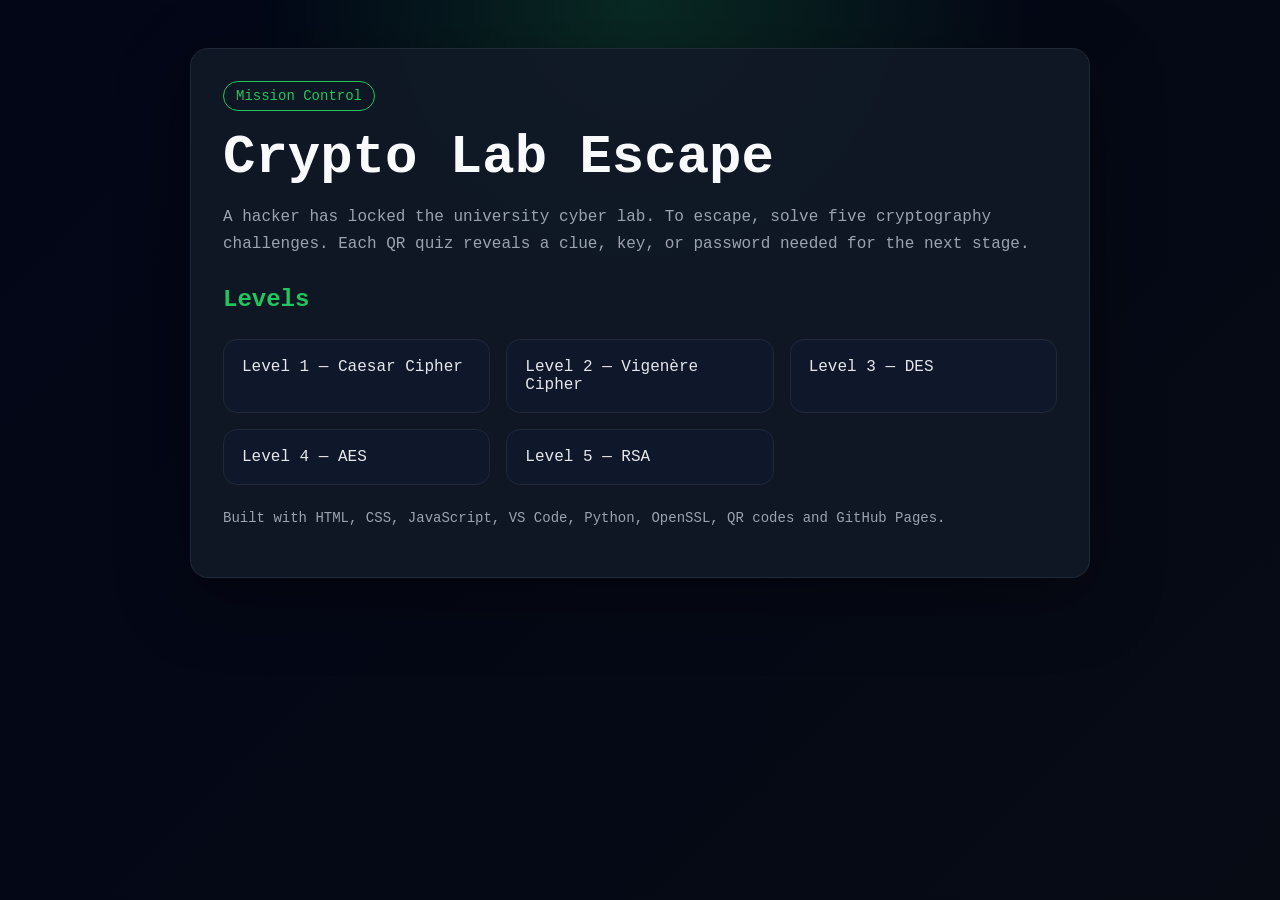
<file: index.html>
<!DOCTYPE html>
<html lang="en">
<head>
    <meta charset="UTF-8">
    <meta name="viewport" content="width=device-width, initial-scale=1.0">
    <title>Crypto Lab Escape</title>
    <link rel="stylesheet" href="style.css">
</head>
<body>
<main>
    <section class="card">
        <span class="badge">Mission Control</span>
        <h1>Crypto Lab Escape</h1>
        <p>
            A hacker has locked the university cyber lab. To escape, solve five cryptography
            challenges. Each QR quiz reveals a clue, key, or password needed for the next stage.
        </p>

        <h2>Levels</h2>
        <div class="grid">
            <a class="level-link" href="level1.html">Level 1 — Caesar Cipher</a>
            <a class="level-link" href="level2.html">Level 2 — Vigenère Cipher</a>
            <a class="level-link" href="level3.html">Level 3 — DES</a>
            <a class="level-link" href="level4.html">Level 4 — AES</a>
            <a class="level-link" href="level5.html">Level 5 — RSA</a>
        </div>

        <p class="footer">
            Built with HTML, CSS, JavaScript, VS Code, Python, OpenSSL, QR codes and GitHub Pages.
        </p>
    </section>
</main>
</body>
</html>
</file>
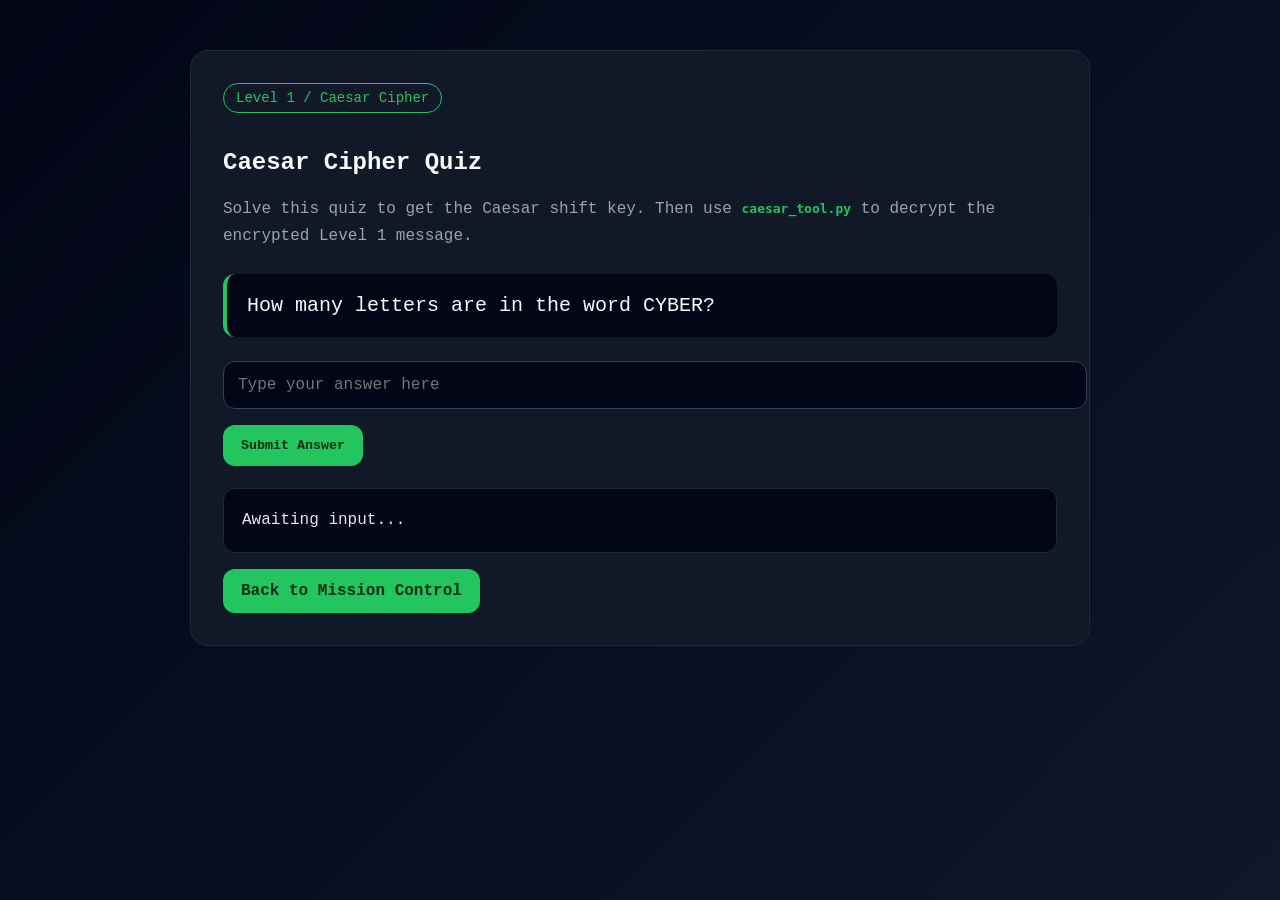
<file: level1.html>
<!DOCTYPE html>
<html lang="en">
<head>
    <meta charset="UTF-8">
    <meta name="viewport" content="width=device-width, initial-scale=1.0">
    <title>Level 1 - Caesar Cipher</title>

    <style>
        body {
            margin: 0;
            min-height: 100vh;
            background: linear-gradient(135deg, #020617, #0f172a);
            color: #e5e7eb;
            font-family: Consolas, "Courier New", monospace;
        }

        main {
            width: min(900px, 92%);
            margin: 0 auto;
            padding: 50px 0;
        }

        .card {
            background: #111827;
            border: 1px solid #1f2937;
            border-radius: 18px;
            padding: 32px;
        }

        .badge {
            display: inline-block;
            border: 1px solid #22c55e;
            color: #22c55e;
            padding: 6px 12px;
            border-radius: 999px;
            font-size: 14px;
            margin-bottom: 16px;
        }

        h1 {
            color: #f9fafb;
        }

        p {
            color: #9ca3af;
            line-height: 1.7;
        }

        .question {
            margin: 24px 0;
            padding: 20px;
            border-left: 4px solid #22c55e;
            background: #020617;
            border-radius: 12px;
            color: #f9fafb;
            font-size: 20px;
        }

        input {
            width: 100%;
            padding: 14px;
            border-radius: 12px;
            border: 1px solid #334155;
            background: #020617;
            color: #e5e7eb;
            font-family: inherit;
            font-size: 16px;
        }

        button, .button {
            display: inline-block;
            margin-top: 16px;
            padding: 13px 18px;
            border: 0;
            border-radius: 12px;
            background: #22c55e;
            color: #052e16;
            font-weight: bold;
            font-family: inherit;
            cursor: pointer;
            text-decoration: none;
        }

        .result {
            margin-top: 22px;
            padding: 18px;
            border-radius: 12px;
            background: #020617;
            border: 1px solid #1f2937;
            line-height: 1.7;
        }

        .success {
            color: #22c55e;
        }

        .error {
            color: #ef4444;
        }

        code {
            color: #22c55e;
            font-weight: bold;
        }
    </style>
</head>

<body>
<main>
    <section class="card">
        <span class="badge">Level 1 / Caesar Cipher</span>

        <h1>Caesar Cipher Quiz</h1>

        <p>
            Solve this quiz to get the Caesar shift key.
            Then use <code>caesar_tool.py</code> to decrypt the encrypted Level 1 message.
        </p>

        <div class="question">
            How many letters are in the word CYBER?
        </div>

        <input id="answer" type="text" placeholder="Type your answer here">

        <button onclick="checkAnswer()">Submit Answer</button>

        <div id="result" class="result">Awaiting input...</div>

        <a class="button" href="index.html">Back to Mission Control</a>
    </section>
</main>

<script>
    const correctAnswers = ["5", "FIVE"];

    function normalize(value) {
        return value.trim().toUpperCase();
    }

    function checkAnswer() {
        const userAnswer = normalize(document.getElementById("answer").value);
        const result = document.getElementById("result");

        if (correctAnswers.includes(userAnswer)) {
            result.innerHTML =
                `<div class="success">
                    <b>ACCESS GRANTED</b><br>
                    Correct. Caesar shift key: <code>5</code><br><br>
                    Use this key with <code>caesar_tool.py</code> to decrypt the Level 1 encrypted message.<br>
                    The decrypted message will reveal the password for Level 2: <code>ORANGE</code>.
                </div>`;
        } else {
            result.innerHTML =
                `<div class="error">
                    <b>ACCESS DENIED</b><br>
                    Wrong answer. Try again.
                </div>`;
        }
    }

    document.getElementById("answer").addEventListener("keydown", function(event) {
        if (event.key === "Enter") {
            checkAnswer();
        }
    });
</script>
</body>
</html>
</file>
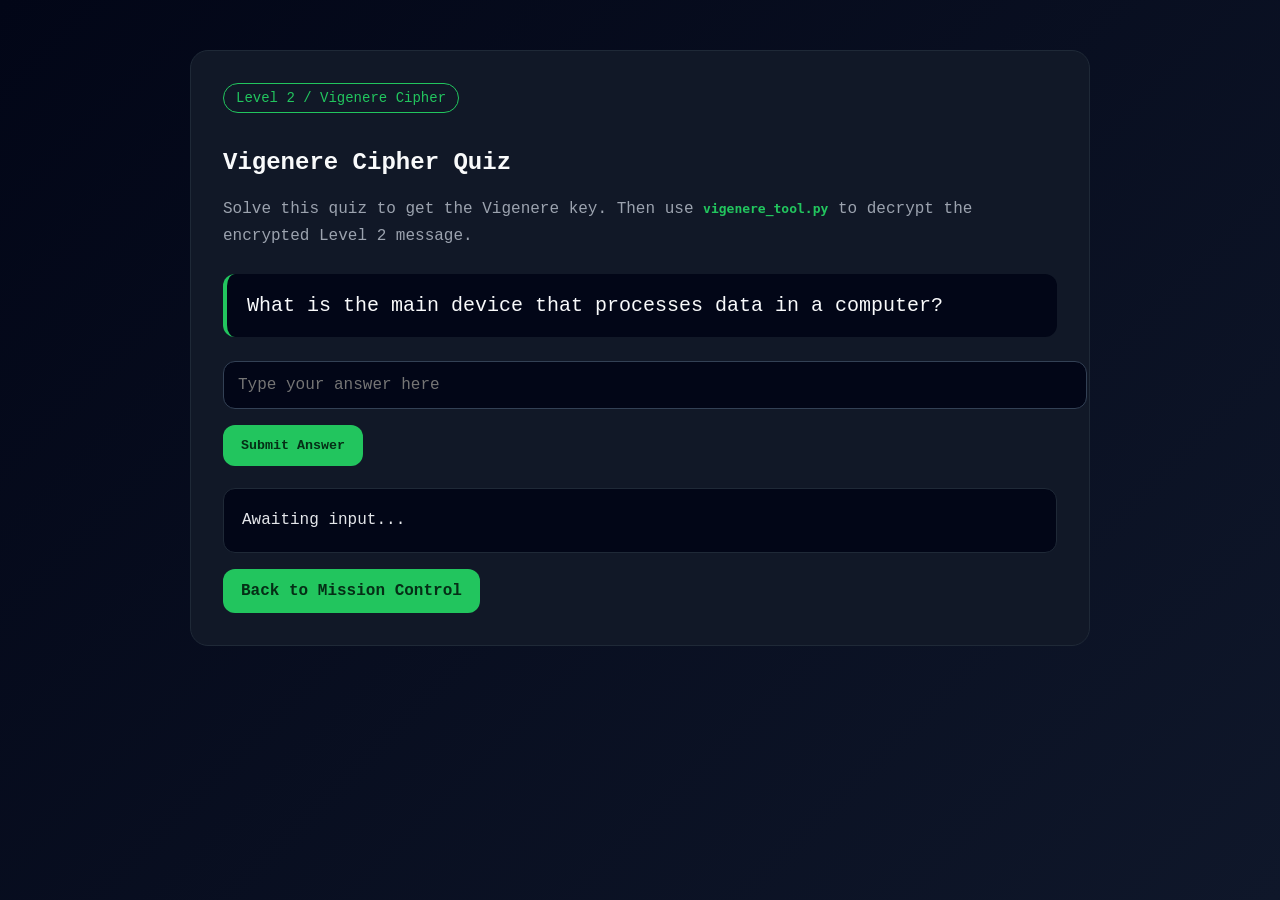
<file: level2.html>
<!DOCTYPE html>
<html lang="en">
<head>
    <meta charset="UTF-8">
    <meta name="viewport" content="width=device-width, initial-scale=1.0">
    <title>Level 2 - Vigenere Cipher</title>

    <style>
        body {
            margin: 0;
            min-height: 100vh;
            background: linear-gradient(135deg, #020617, #0f172a);
            color: #e5e7eb;
            font-family: Consolas, "Courier New", monospace;
        }

        main {
            width: min(900px, 92%);
            margin: 0 auto;
            padding: 50px 0;
        }

        .card {
            background: #111827;
            border: 1px solid #1f2937;
            border-radius: 18px;
            padding: 32px;
        }

        .badge {
            display: inline-block;
            border: 1px solid #22c55e;
            color: #22c55e;
            padding: 6px 12px;
            border-radius: 999px;
            font-size: 14px;
            margin-bottom: 16px;
        }

        h1 {
            color: #f9fafb;
        }

        p {
            color: #9ca3af;
            line-height: 1.7;
        }

        .question {
            margin: 24px 0;
            padding: 20px;
            border-left: 4px solid #22c55e;
            background: #020617;
            border-radius: 12px;
            color: #f9fafb;
            font-size: 20px;
        }

        input {
            width: 100%;
            padding: 14px;
            border-radius: 12px;
            border: 1px solid #334155;
            background: #020617;
            color: #e5e7eb;
            font-family: inherit;
            font-size: 16px;
        }

        button, .button {
            display: inline-block;
            margin-top: 16px;
            padding: 13px 18px;
            border: 0;
            border-radius: 12px;
            background: #22c55e;
            color: #052e16;
            font-weight: bold;
            font-family: inherit;
            cursor: pointer;
            text-decoration: none;
        }

        .result {
            margin-top: 22px;
            padding: 18px;
            border-radius: 12px;
            background: #020617;
            border: 1px solid #1f2937;
            line-height: 1.7;
        }

        .success {
            color: #22c55e;
        }

        .error {
            color: #ef4444;
        }

        code {
            color: #22c55e;
            font-weight: bold;
        }
    </style>
</head>

<body>
<main>
    <section class="card">
        <span class="badge">Level 2 / Vigenere Cipher</span>

        <h1>Vigenere Cipher Quiz</h1>

        <p>
            Solve this quiz to get the Vigenere key.
            Then use <code>vigenere_tool.py</code> to decrypt the encrypted Level 2 message.
        </p>

        <div class="question">
            What is the main device that processes data in a computer?
        </div>

        <input id="answer" type="text" placeholder="Type your answer here">

        <button onclick="checkAnswer()">Submit Answer</button>

        <div id="result" class="result">Awaiting input...</div>

        <a class="button" href="index.html">Back to Mission Control</a>
    </section>
</main>

<script>
    const correctAnswers = ["CPU", "CENTRAL PROCESSING UNIT"];

    function normalize(value) {
        return value.trim().toUpperCase();
    }

    function checkAnswer() {
        const userAnswer = normalize(document.getElementById("answer").value);
        const result = document.getElementById("result");

        if (correctAnswers.includes(userAnswer)) {
            result.innerHTML =
                `<div class="success">
                    <b>ACCESS GRANTED</b><br>
                    Correct. Vigenere key: <code>CPU</code><br><br>
                    Use this key with <code>vigenere_tool.py</code> to decrypt the Level 2 encrypted message.<br>
                    The decrypted message will reveal the password for Level 3: <code>DRAGON</code>.
                </div>`;
        } else {
            result.innerHTML =
                `<div class="error">
                    <b>ACCESS DENIED</b><br>
                    Wrong answer. Try again.
                </div>`;
        }
    }

    document.getElementById("answer").addEventListener("keydown", function(event) {
        if (event.key === "Enter") {
            checkAnswer();
        }
    });
</script>
</body>
</html>
</file>
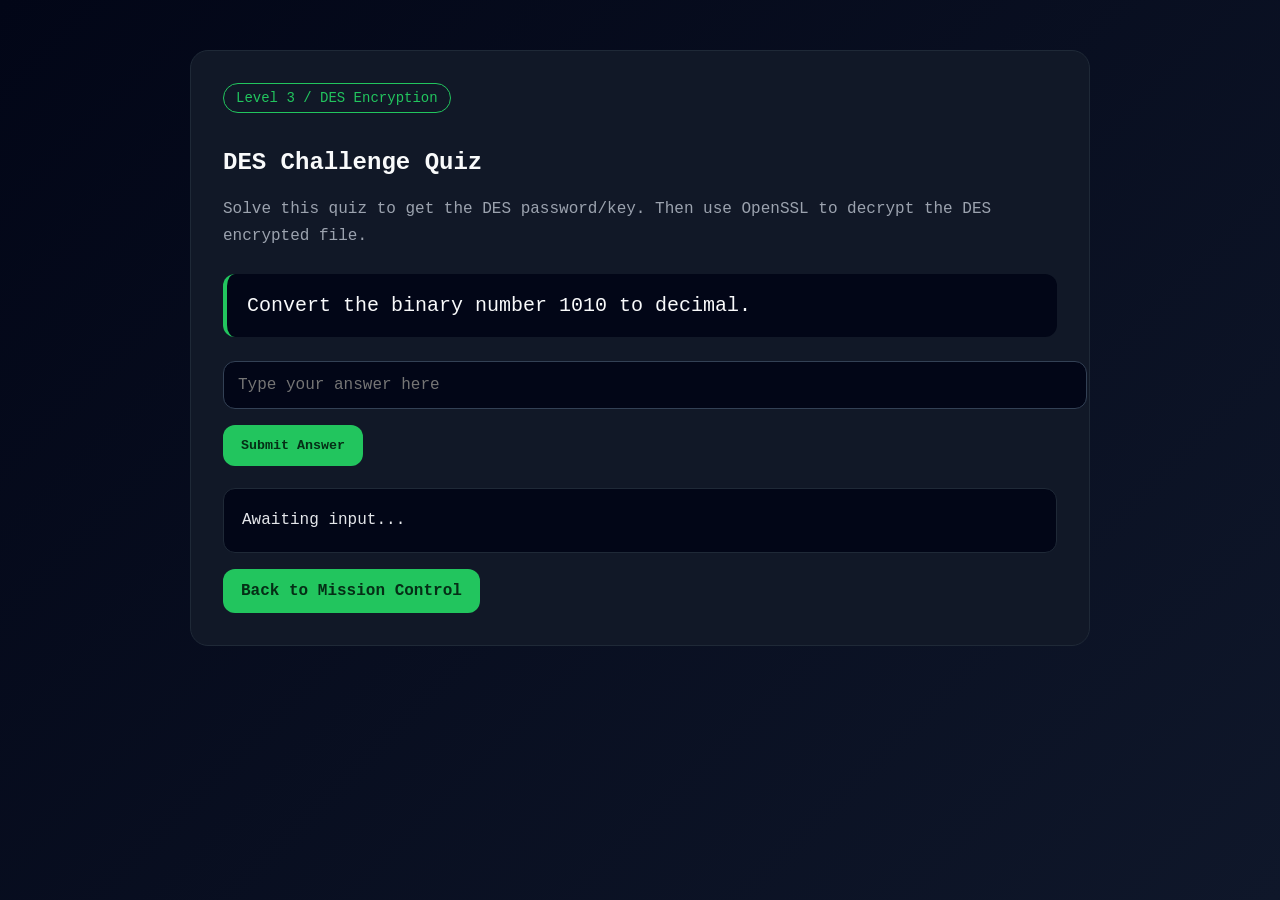
<file: level3.html>
<!DOCTYPE html>
<html lang="en">
<head>
    <meta charset="UTF-8">
    <meta name="viewport" content="width=device-width, initial-scale=1.0">
    <title>Level 3 - DES Encryption</title>

    <style>
        body {
            margin: 0;
            min-height: 100vh;
            background: linear-gradient(135deg, #020617, #0f172a);
            color: #e5e7eb;
            font-family: Consolas, "Courier New", monospace;
        }

        main {
            width: min(900px, 92%);
            margin: 0 auto;
            padding: 50px 0;
        }

        .card {
            background: #111827;
            border: 1px solid #1f2937;
            border-radius: 18px;
            padding: 32px;
        }

        .badge {
            display: inline-block;
            border: 1px solid #22c55e;
            color: #22c55e;
            padding: 6px 12px;
            border-radius: 999px;
            font-size: 14px;
            margin-bottom: 16px;
        }

        h1 {
            color: #f9fafb;
        }

        p {
            color: #9ca3af;
            line-height: 1.7;
        }

        .question {
            margin: 24px 0;
            padding: 20px;
            border-left: 4px solid #22c55e;
            background: #020617;
            border-radius: 12px;
            color: #f9fafb;
            font-size: 20px;
        }

        input {
            width: 100%;
            padding: 14px;
            border-radius: 12px;
            border: 1px solid #334155;
            background: #020617;
            color: #e5e7eb;
            font-family: inherit;
            font-size: 16px;
        }

        button, .button {
            display: inline-block;
            margin-top: 16px;
            padding: 13px 18px;
            border: 0;
            border-radius: 12px;
            background: #22c55e;
            color: #052e16;
            font-weight: bold;
            font-family: inherit;
            cursor: pointer;
            text-decoration: none;
        }

        .result {
            margin-top: 22px;
            padding: 18px;
            border-radius: 12px;
            background: #020617;
            border: 1px solid #1f2937;
            line-height: 1.7;
        }

        .success {
            color: #22c55e;
        }

        .error {
            color: #ef4444;
        }

        code {
            color: #22c55e;
            font-weight: bold;
        }
    </style>
</head>

<body>
<main>
    <section class="card">
        <span class="badge">Level 3 / DES Encryption</span>

        <h1>DES Challenge Quiz</h1>

        <p>
            Solve this quiz to get the DES password/key.
            Then use OpenSSL to decrypt the DES encrypted file.
        </p>

        <div class="question">
            Convert the binary number 1010 to decimal.
        </div>

        <input id="answer" type="text" placeholder="Type your answer here">

        <button onclick="checkAnswer()">Submit Answer</button>

        <div id="result" class="result">Awaiting input...</div>

        <a class="button" href="index.html">Back to Mission Control</a>
    </section>
</main>

<script>
    const correctAnswers = ["10", "TEN"];

    function normalize(value) {
        return value.trim().toUpperCase();
    }

    function checkAnswer() {
        const userAnswer = normalize(document.getElementById("answer").value);
        const result = document.getElementById("result");

        if (correctAnswers.includes(userAnswer)) {
            result.innerHTML =
                `<div class="success">
                    <b>ACCESS GRANTED</b><br>
                    Correct. DES password/key: <code>DRAGON</code><br><br>
                    Use OpenSSL to decrypt <code>secret.des</code> with key <code>DRAGON</code>.<br>
                    The decrypted file will reveal the password/key for Level 4: <code>MATRIX</code>.
                </div>`;
        } else {
            result.innerHTML =
                `<div class="error">
                    <b>ACCESS DENIED</b><br>
                    Wrong answer. Try again.
                </div>`;
        }
    }

    document.getElementById("answer").addEventListener("keydown", function(event) {
        if (event.key === "Enter") {
            checkAnswer();
        }
    });
</script>
</body>
</html>
</file>
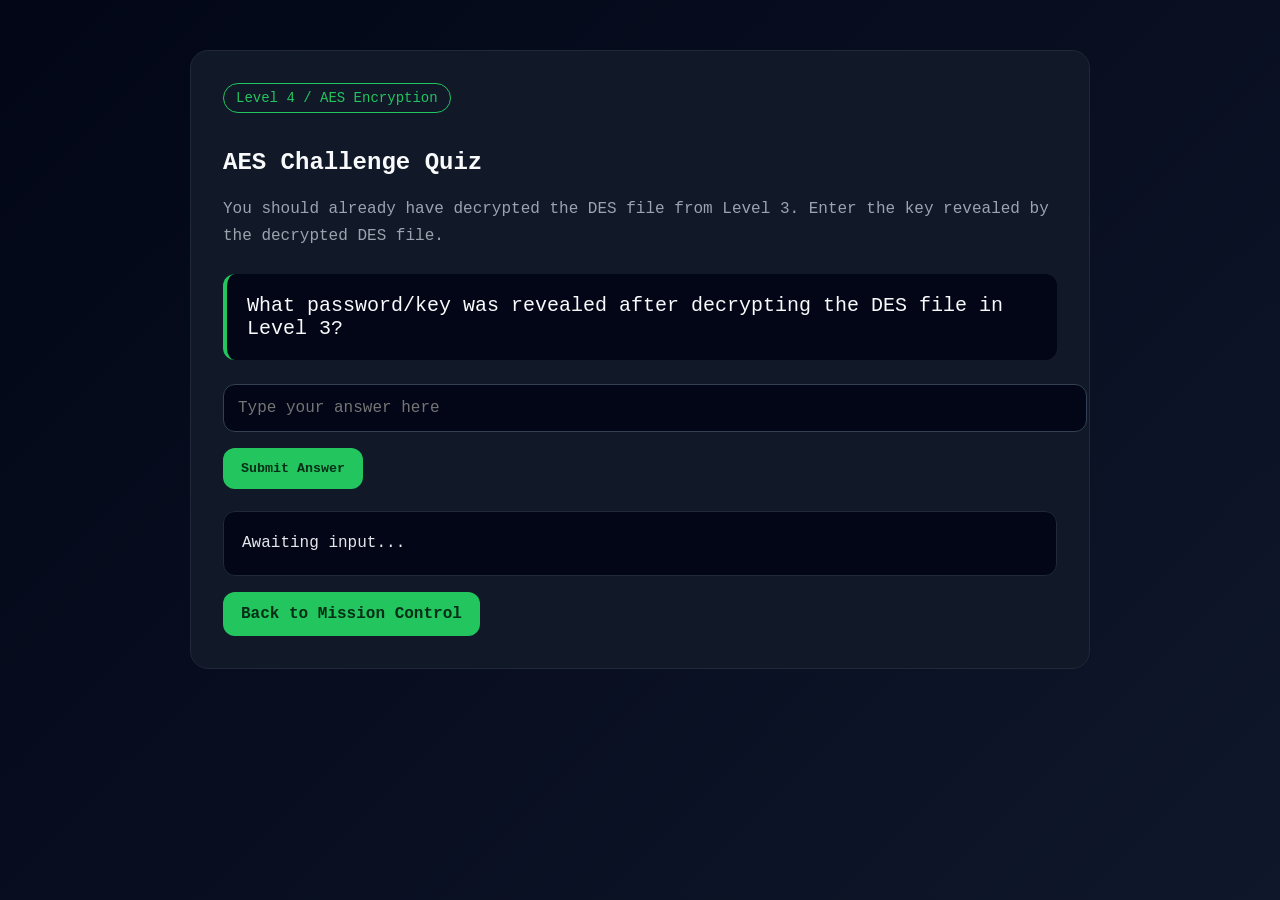
<file: level4.html>
<!DOCTYPE html>
<html lang="en">
<head>
    <meta charset="UTF-8">
    <meta name="viewport" content="width=device-width, initial-scale=1.0">
    <title>Level 4 - AES Encryption</title>

    <style>
        body {
            margin: 0;
            min-height: 100vh;
            background: linear-gradient(135deg, #020617, #0f172a);
            color: #e5e7eb;
            font-family: Consolas, "Courier New", monospace;
        }

        main {
            width: min(900px, 92%);
            margin: 0 auto;
            padding: 50px 0;
        }

        .card {
            background: #111827;
            border: 1px solid #1f2937;
            border-radius: 18px;
            padding: 32px;
        }

        .badge {
            display: inline-block;
            border: 1px solid #22c55e;
            color: #22c55e;
            padding: 6px 12px;
            border-radius: 999px;
            font-size: 14px;
            margin-bottom: 16px;
        }

        h1 {
            color: #f9fafb;
        }

        p {
            color: #9ca3af;
            line-height: 1.7;
        }

        .question {
            margin: 24px 0;
            padding: 20px;
            border-left: 4px solid #22c55e;
            background: #020617;
            border-radius: 12px;
            color: #f9fafb;
            font-size: 20px;
        }

        input {
            width: 100%;
            padding: 14px;
            border-radius: 12px;
            border: 1px solid #334155;
            background: #020617;
            color: #e5e7eb;
            font-family: inherit;
            font-size: 16px;
        }

        button, .button {
            display: inline-block;
            margin-top: 16px;
            padding: 13px 18px;
            border: 0;
            border-radius: 12px;
            background: #22c55e;
            color: #052e16;
            font-weight: bold;
            font-family: inherit;
            cursor: pointer;
            text-decoration: none;
        }

        .result {
            margin-top: 22px;
            padding: 18px;
            border-radius: 12px;
            background: #020617;
            border: 1px solid #1f2937;
            line-height: 1.7;
        }

        .success {
            color: #22c55e;
        }

        .error {
            color: #ef4444;
        }

        code {
            color: #22c55e;
            font-weight: bold;
        }
    </style>
</head>

<body>
<main>
    <section class="card">
        <span class="badge">Level 4 / AES Encryption</span>

        <h1>AES Challenge Quiz</h1>

        <p>
            You should already have decrypted the DES file from Level 3.
            Enter the key revealed by the decrypted DES file.
        </p>

        <div class="question">
            What password/key was revealed after decrypting the DES file in Level 3?
        </div>

        <input id="answer" type="text" placeholder="Type your answer here">

        <button onclick="checkAnswer()">Submit Answer</button>

        <div id="result" class="result">Awaiting input...</div>

        <a class="button" href="index.html">Back to Mission Control</a>
    </section>
</main>

<script>
    const correctAnswers = ["MATRIX"];

    function normalize(value) {
        return value.trim().toUpperCase();
    }

    function checkAnswer() {
        const userAnswer = normalize(document.getElementById("answer").value);
        const result = document.getElementById("result");

        if (correctAnswers.includes(userAnswer)) {
            result.innerHTML =
                `<div class="success">
                    <b>ACCESS GRANTED</b><br>
                    Correct. AES password/key: <code>MATRIX</code><br><br>
                    Use OpenSSL to decrypt <code>secret.aes</code> with key <code>MATRIX</code>.<br>
                    The decrypted AES file will reveal the password for Level 5: <code>GALAXY</code>.
                </div>`;
        } else {
            result.innerHTML =
                `<div class="error">
                    <b>ACCESS DENIED</b><br>
                    Wrong answer. Try again.
                </div>`;
        }
    }

    document.getElementById("answer").addEventListener("keydown", function(event) {
        if (event.key === "Enter") {
            checkAnswer();
        }
    });
</script>
</body>
</html>
</file>
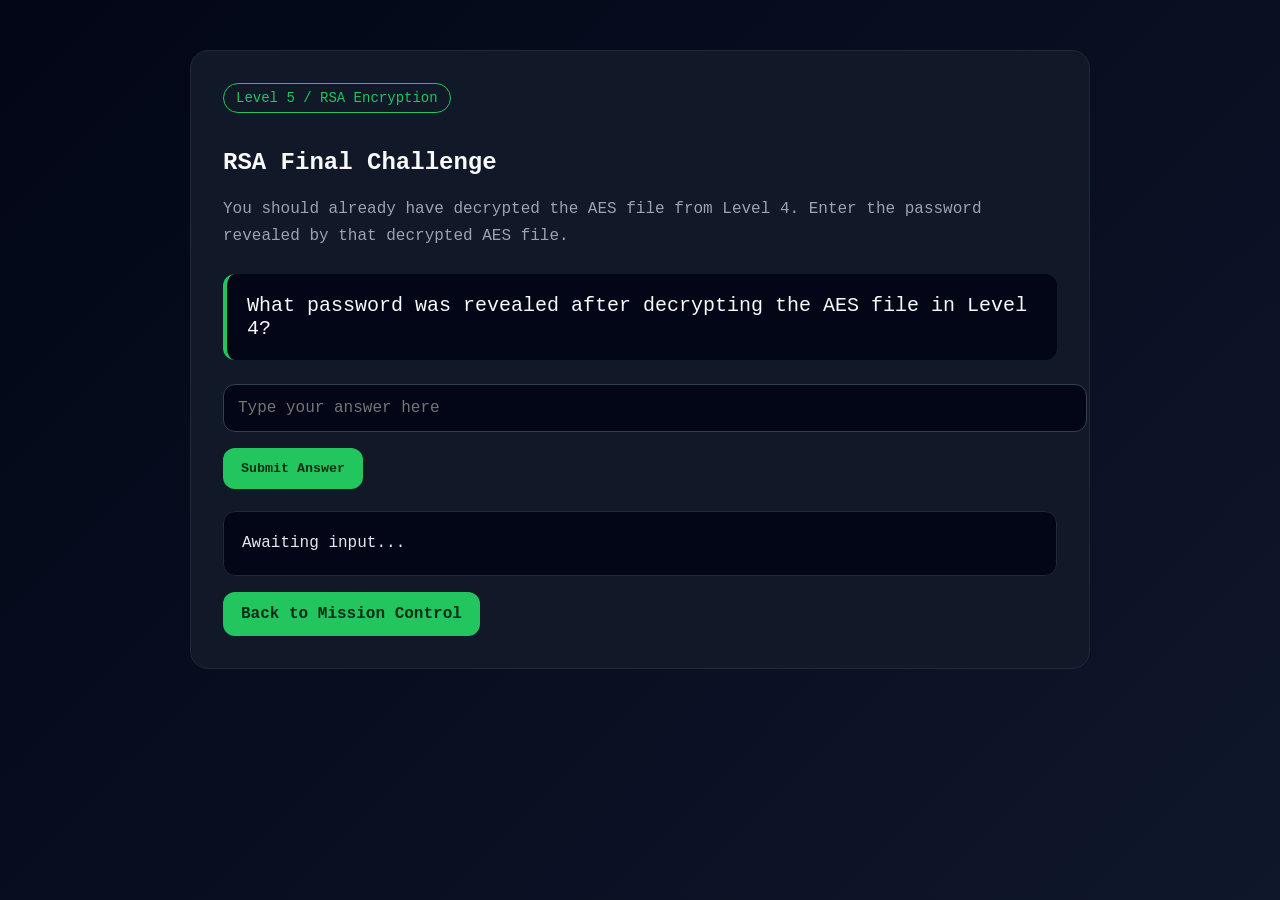
<file: level5.html>
<!DOCTYPE html>
<html lang="en">
<head>
    <meta charset="UTF-8">
    <meta name="viewport" content="width=device-width, initial-scale=1.0">
    <title>Level 5 - RSA Encryption</title>

    <style>
        body {
            margin: 0;
            min-height: 100vh;
            background: linear-gradient(135deg, #020617, #0f172a);
            color: #e5e7eb;
            font-family: Consolas, "Courier New", monospace;
        }

        main {
            width: min(900px, 92%);
            margin: 0 auto;
            padding: 50px 0;
        }

        .card {
            background: #111827;
            border: 1px solid #1f2937;
            border-radius: 18px;
            padding: 32px;
        }

        .badge {
            display: inline-block;
            border: 1px solid #22c55e;
            color: #22c55e;
            padding: 6px 12px;
            border-radius: 999px;
            font-size: 14px;
            margin-bottom: 16px;
        }

        h1 {
            color: #f9fafb;
        }

        p {
            color: #9ca3af;
            line-height: 1.7;
        }

        .question {
            margin: 24px 0;
            padding: 20px;
            border-left: 4px solid #22c55e;
            background: #020617;
            border-radius: 12px;
            color: #f9fafb;
            font-size: 20px;
        }

        input {
            width: 100%;
            padding: 14px;
            border-radius: 12px;
            border: 1px solid #334155;
            background: #020617;
            color: #e5e7eb;
            font-family: inherit;
            font-size: 16px;
        }

        button, .button {
            display: inline-block;
            margin-top: 16px;
            padding: 13px 18px;
            border: 0;
            border-radius: 12px;
            background: #22c55e;
            color: #052e16;
            font-weight: bold;
            font-family: inherit;
            cursor: pointer;
            text-decoration: none;
        }

        .result {
            margin-top: 22px;
            padding: 18px;
            border-radius: 12px;
            background: #020617;
            border: 1px solid #1f2937;
            line-height: 1.7;
        }

        .success {
            color: #22c55e;
        }

        .error {
            color: #ef4444;
        }

        code {
            color: #22c55e;
            font-weight: bold;
        }
    </style>
</head>

<body>
<main>
    <section class="card">
        <span class="badge">Level 5 / RSA Encryption</span>

        <h1>RSA Final Challenge</h1>

        <p>
            You should already have decrypted the AES file from Level 4.
            Enter the password revealed by that decrypted AES file.
        </p>

        <div class="question">
            What password was revealed after decrypting the AES file in Level 4?
        </div>

        <input id="answer" type="text" placeholder="Type your answer here">

        <button onclick="checkAnswer()">Submit Answer</button>

        <div id="result" class="result">Awaiting input...</div>

        <a class="button" href="index.html">Back to Mission Control</a>
    </section>
</main>

<script>
    const correctAnswers = ["GALAXY"];

    function normalize(value) {
        return value.trim().toUpperCase();
    }

    function checkAnswer() {
        const userAnswer = normalize(document.getElementById("answer").value);
        const result = document.getElementById("result");

        if (correctAnswers.includes(userAnswer)) {
            result.innerHTML =
                `<div class="success">
                    <b>ACCESS GRANTED</b><br>
                    Correct. Level 5 password: <code>GALAXY</code><br><br>

                    Final instruction:<br>
                    You have reached the final RSA level.<br><br>

                    Use the RSA private key <code>private.pem</code> to decrypt the file
                    <code>encrypted.bin</code>.<br><br>

                    Run this command in the terminal:<br>
                    <code>openssl pkeyutl -decrypt -inkey private.pem -in encrypted.bin -out decrypted_final.txt</code><br><br>

                    Then open <code>decrypted_final.txt</code> to reveal the final escape message.
                </div>`;
        } else {
            result.innerHTML =
                `<div class="error">
                    <b>ACCESS DENIED</b><br>
                    Wrong answer. Try again.
                </div>`;
        }
    }

    document.getElementById("answer").addEventListener("keydown", function(event) {
        if (event.key === "Enter") {
            checkAnswer();
        }
    });
</script>
</body>
</html>
</file>
<file: style.css>
:root {
    --bg: #070b14;
    --panel: #111827;
    --panel-2: #0f172a;
    --text: #e5e7eb;
    --muted: #9ca3af;
    --accent: #22c55e;
    --danger: #ef4444;
    --border: #1f2937;
}

* {
    box-sizing: border-box;
}

body {
    margin: 0;
    min-height: 100vh;
    background:
        radial-gradient(circle at top, rgba(34, 197, 94, 0.18), transparent 35%),
        linear-gradient(135deg, #020617, var(--bg));
    color: var(--text);
    font-family: Consolas, "Courier New", monospace;
}

main {
    width: min(900px, 92%);
    margin: 0 auto;
    padding: 48px 0;
}

.card {
    background: rgba(17, 24, 39, 0.92);
    border: 1px solid var(--border);
    border-radius: 18px;
    padding: 32px;
    box-shadow: 0 20px 70px rgba(0, 0, 0, 0.35);
}

.badge {
    display: inline-block;
    border: 1px solid var(--accent);
    color: var(--accent);
    padding: 6px 12px;
    border-radius: 999px;
    font-size: 14px;
    margin-bottom: 16px;
}

h1 {
    margin: 0 0 12px;
    font-size: clamp(30px, 5vw, 54px);
    color: #f9fafb;
}

h2 {
    color: var(--accent);
    margin-top: 28px;
}

p {
    color: var(--muted);
    line-height: 1.7;
}

.question {
    margin: 24px 0;
    padding: 20px;
    border-left: 4px solid var(--accent);
    background: var(--panel-2);
    border-radius: 12px;
    color: #f9fafb;
    font-size: 20px;
}

input {
    width: 100%;
    padding: 14px 16px;
    border-radius: 12px;
    border: 1px solid #334155;
    background: #020617;
    color: var(--text);
    font-family: inherit;
    font-size: 16px;
    outline: none;
}

input:focus {
    border-color: var(--accent);
}

button, .button {
    display: inline-block;
    margin-top: 16px;
    padding: 13px 18px;
    border: 0;
    border-radius: 12px;
    background: var(--accent);
    color: #052e16;
    font-weight: 700;
    font-family: inherit;
    font-size: 16px;
    cursor: pointer;
    text-decoration: none;
}

button:hover, .button:hover {
    filter: brightness(1.08);
}

.result {
    margin-top: 22px;
    padding: 18px;
    border-radius: 12px;
    background: #020617;
    border: 1px solid var(--border);
    min-height: 58px;
}

.success {
    color: var(--accent);
}

.error {
    color: var(--danger);
}

.grid {
    display: grid;
    grid-template-columns: repeat(auto-fit, minmax(210px, 1fr));
    gap: 16px;
    margin-top: 26px;
}

.level-link {
    display: block;
    padding: 18px;
    border: 1px solid var(--border);
    border-radius: 14px;
    background: var(--panel-2);
    color: var(--text);
    text-decoration: none;
}

.level-link:hover {
    border-color: var(--accent);
}

code {
    color: var(--accent);
}

.footer {
    margin-top: 22px;
    color: var(--muted);
    font-size: 14px;
}
</file>
